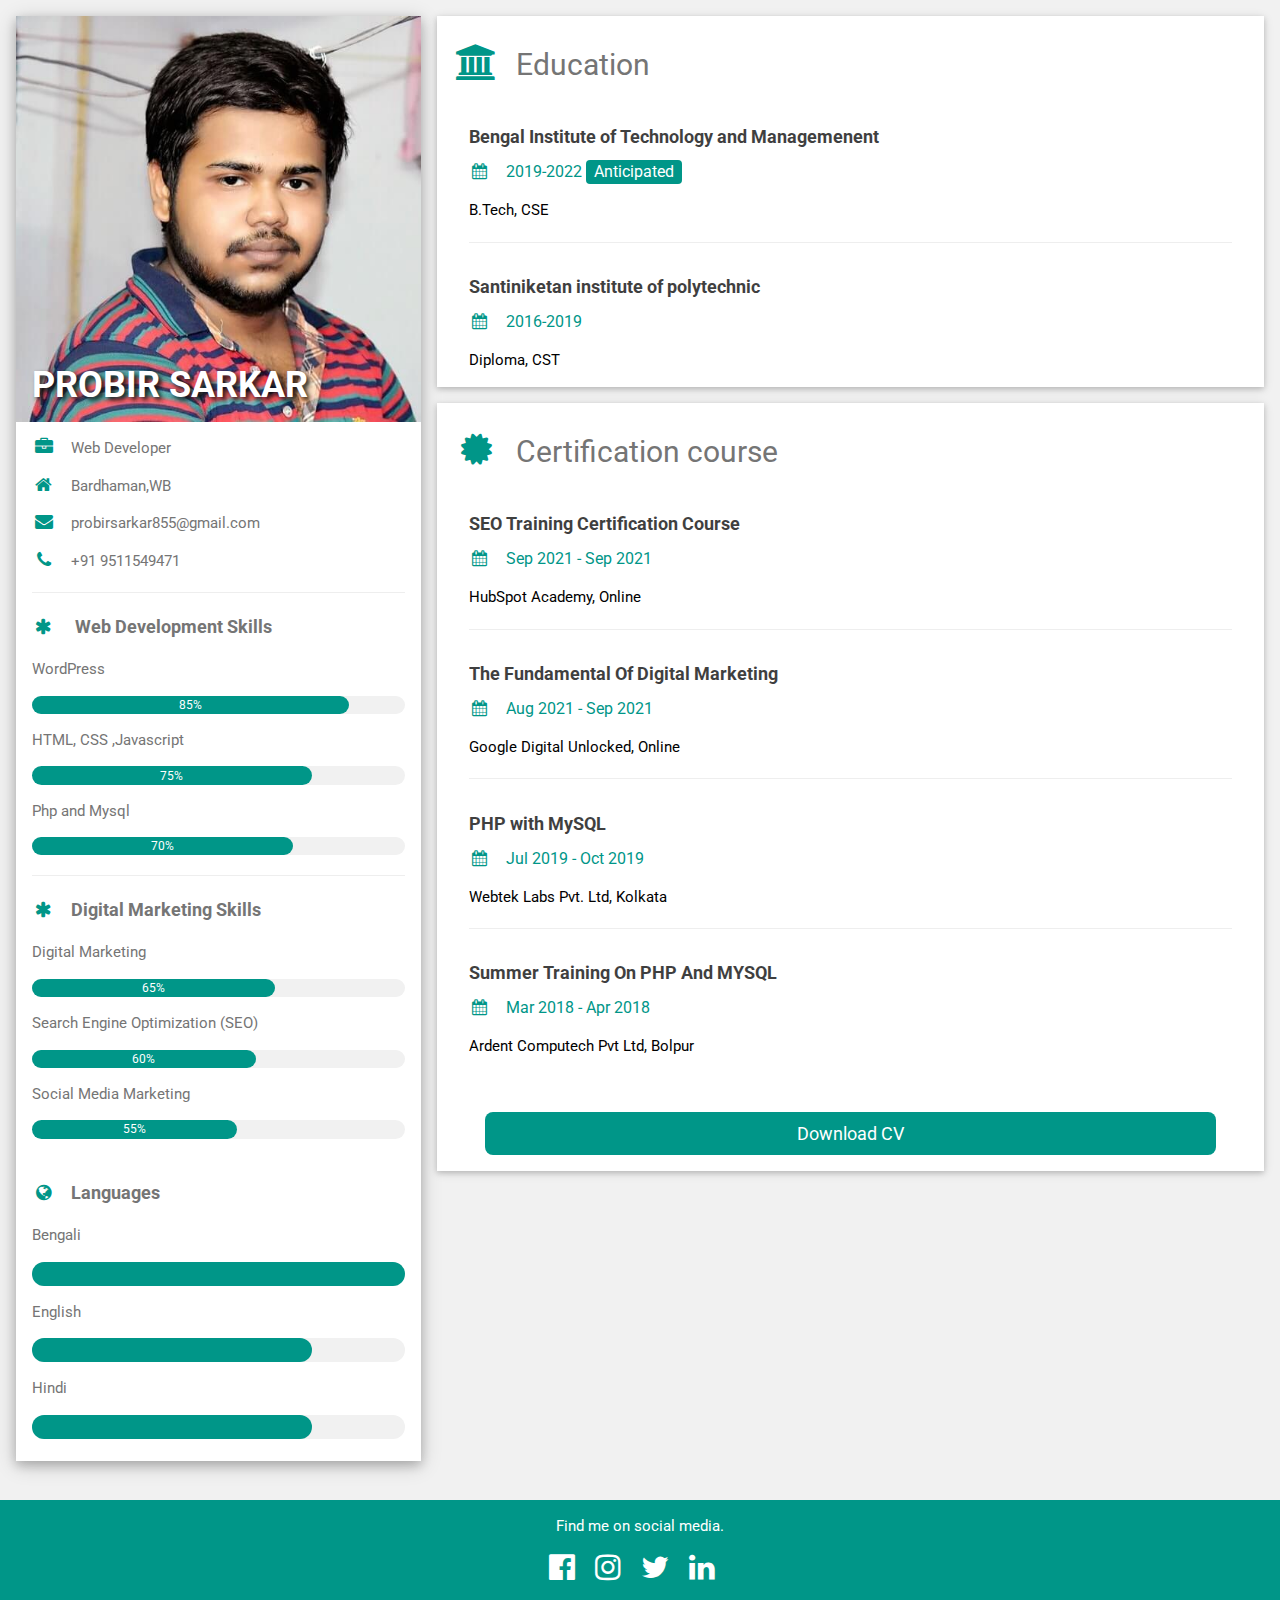
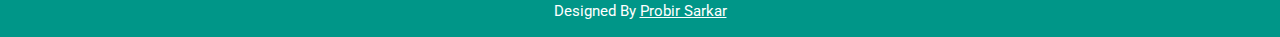
<file: index.html>
<!DOCTYPE html>
<html lang="en">

<head>
    <title>Probir Sarkar - Online CV</title>
    <link rel="shortcut icon" href="resume.png" type="image/x-icon">
    <link rel="apple-touch-icon" href="resume.png">
    <meta http-equiv="Content-Type" content="text/html; charset=utf-8" />
    <meta name="description"
        content="I am Probir Sarkar, Web developer and  Digital Marketer who knows to plan, develop, design, and deploy a beautiful, mobile-friendly, and SEO-optimized website.This is my CV. ">
    <meta name="author" content="Probir Sarkar" />
    <meta name="keywords"
        content="Probir Sarkar CV,Probir Sarkar Resume,Probir Sarkar Bio,About Probir Sarkar,Probir Sarkar,Probir Sarkar Web Developer,Prabir Sarkar,Prabir Sarkar Web Developer" />
    <meta name="viewport" content="width=device-width, initial-scale=1">
    <link rel="stylesheet" href="style.css">
    <link rel="stylesheet" href="https://www.w3schools.com/w3css/4/w3.css">
    <link rel='stylesheet' href='https://fonts.googleapis.com/css?family=Roboto'>
    <link rel="stylesheet" href="https://cdnjs.cloudflare.com/ajax/libs/font-awesome/4.7.0/css/font-awesome.min.css">
    <style>
        h1#Name {
            text-shadow: 3px 3px 5px rgb(12, 12, 12) !important;
        }

        html,
        h1,
        h2,
        h3,
        h4,
        h5,
        h6,
        body {
            font-family: "Roboto", sans-serif !important;
        }
    </style>
</head>
<header>
    <meta http-equiv="Content-type" content="text/html;charset=UTF-8" />

</header>

<body class="w3-light-grey">

    <!-- Page Container -->
    <div class="w3-content w3-margin-top" style="max-width:1400px;">

        <!-- The Grid -->
        <div class="w3-row-padding">

            <!-- Left Column -->
            <div class="w3-third">
                <div class="w3-white w3-text-grey w3-card-4">
                    <div class="w3-display-container">
                        <img src="probir-sarkar-cv.jpg" style="width:100%" alt="Probir Sarkar Cv"
                            title="Probir Sarkar CV Profie Image" load>
                        <div class="w3-display-bottomleft w3-container w3-text-white">
                            <h1 id="Name">
                                <b>PROBIR SARKAR <span style="display: none;"> Online CV,Resume </span></b>
                            </h1>
                        </div>
                    </div>
                    <div class="w3-container">
                        <p><i class="fa fa-briefcase fa-fw w3-margin-right w3-large w3-text-teal"></i>Web Developer</p>
                        <p><i class="fa fa-home fa-fw w3-margin-right w3-large w3-text-teal"></i>Bardhaman,WB</p>
                        <p><a style="text-decoration: none" href="mailto:probirsarkar855@gmail.com"><i
                                    class="fa fa-envelope fa-fw w3-margin-right w3-large w3-text-teal"></i>probirsarkar855@gmail.com</a>
                        </p>
                        <p><a style="text-decoration: none;" href="tel:+91 9511549471"><i
                                    class="fa fa-phone fa-fw w3-margin-right w3-large w3-text-teal"></i>+91
                                9511549471</i></a>
                        </p>
                        <hr>

                        <p class="w3-large"><b><i class="fa fa-asterisk fa-fw w3-margin-right w3-text-teal"></i> Web
                                Development Skills <span style='display: none;'>Probir Sarkar CV,Resume
                                </span></b></p>
                        <p>WordPress</p>
                        <div class="w3-light-grey w3-round-xlarge w3-small">
                            <div class="w3-container w3-center w3-round-xlarge w3-teal" style="width:85%">85%</div>
                        </div>
                        <p>HTML, CSS ,Javascript</p>
                        <div class="w3-light-grey w3-round-xlarge w3-small">
                            <div class="w3-container w3-center w3-round-xlarge w3-teal" style="width:75%">
                                <div class="w3-center w3-text-white">75%</div>
                            </div>
                        </div>
                        <p>Php and Mysql</p>
                        <div class="w3-light-grey w3-round-xlarge w3-small">
                            <div class="w3-container w3-center w3-round-xlarge w3-teal" style="width:70%">70%</div>
                        </div>
                        <hr>
                        <p class="w3-large"><b><i class="fa fa-asterisk fa-fw w3-margin-right w3-text-teal"></i>Digital
                                Marketing Skills</b></p>
                        <p>Digital Marketing<span style='display: none;'>Probir Sarkar CV,Resume
                            </span></p>
                        <div class="w3-light-grey w3-round-xlarge w3-small">
                            <div class="w3-container w3-center w3-round-xlarge w3-teal" style="width:65%">65%
                            </div>
                        </div>
                        <p>Search Engine Optimization (SEO)</p>
                        <div class="w3-light-grey w3-round-xlarge w3-small">
                            <div class="w3-container w3-center w3-round-xlarge w3-teal" style="width:60%">60%
                            </div>
                        </div>
                        <p>Social Media Marketing</p>
                        <div class="w3-light-grey w3-round-xlarge w3-small">
                            <div class="w3-container w3-center w3-round-xlarge w3-teal" style="width:55%">55%
                            </div>
                        </div>
                        <br>

                        <p class="w3-large w3-text-theme"><b><i
                                    class="fa fa-globe fa-fw w3-margin-right w3-text-teal"></i>Languages</b></p>
                        <p>Bengali</p>
                        <div class="w3-light-grey w3-round-xlarge">
                            <div class="w3-round-xlarge w3-teal" style="height:24px;width:100%"></div>
                        </div>
                        <p>English</p>
                        <div class="w3-light-grey w3-round-xlarge">
                            <div class="w3-round-xlarge w3-teal" style="height:24px;width:75%"></div>
                        </div>
                        <p>Hindi</p>
                        <div class="w3-light-grey w3-round-xlarge">
                            <div class="w3-round-xlarge w3-teal" style="height:24px;width:75%"></div>
                        </div>
                        <br>
                    </div>
                </div><br>

                <!-- End Left Column -->
            </div>

            <!-- Right Column -->
            <div class="w3-twothird">
                <div class="w3-container w3-card w3-white w3-margin-bottom">
                    <h2 class="w3-text-grey w3-padding-16"><i
                            class="fa fa-university fa-fw w3-margin-right w3-xxlarge w3-text-teal"></i>Education<span
                            style='display: none;'>Probir Sarkar CV,Resume
                        </span></h2>
                    <div class="w3-container">
                        <h5 class="w3-opacity-min"><b>Bengal Institute of Technology and Managemenent</b></h5>
                        <h6 class="w3-text-teal"><i class="fa fa-calendar fa-fw w3-margin-right"></i>2019-2022 <span
                                class="w3-tag w3-teal w3-round">Anticipated</span></h6>
                        <p>B.Tech, CSE</p>
                        <hr>
                    </div>
                    <div class="w3-container">
                        <h5 class="w3-opacity-min"><b>Santiniketan institute of polytechnic</b></h5>
                        <h6 class="w3-text-teal"><i class="fa fa-calendar fa-fw w3-margin-right"></i>2016-2019</h6>
                        <p>Diploma, CST</p>
                    </div>

                </div>

                <div class="w3-container w3-card w3-white">
                    <h2 class="w3-text-grey w3-padding-16"><i
                            class="fa fa-certificate fa-fw w3-margin-right w3-xxlarge w3-text-teal"></i>Certification
                        course&nbsp;
                    </h2>
                    <div class="w3-container">
                        <h5 class="w3-opacity-min"><b>SEO Training Certification Course</b></h5>
                        <h6 class="w3-text-teal"><i class="fa fa-calendar fa-fw w3-margin-right"></i>Sep 2021 - Sep 2021
                        </h6>
                        <p>HubSpot Academy, Online</p>
                        <hr>
                    </div>
                    <div class="w3-container">
                        <h5 class="w3-opacity-min"><b>The Fundamental Of Digital Marketing</b></h5>
                        <h6 class="w3-text-teal"><i class="fa fa-calendar fa-fw w3-margin-right"></i>Aug 2021 - Sep 2021
                        </h6>
                        <p>Google Digital Unlocked, Online</p>
                        <hr>
                    </div>
                    <div class="w3-container">
                        <h5 class="w3-opacity-min"><b>PHP with MySQL</b></h5>
                        <h6 class="w3-text-teal"><i class="fa fa-calendar fa-fw w3-margin-right"></i>Jul 2019 - Oct 2019
                        </h6>
                        <p>Webtek Labs Pvt. Ltd, Kolkata </p>
                        <hr>
                    </div>
                    <div class="w3-container">
                        <h5 class="w3-opacity-min"><b>Summer Training On PHP And MYSQL</b></h5>
                        <h6 class="w3-text-teal"><i class="fa fa-calendar fa-fw w3-margin-right"></i>Mar 2018 - Apr 2018
                        </h6>
                        <p>Ardent Computech Pvt Ltd, Bolpur </p><br>
                    </div>
                      <div class="w3-container w3-margin">
                        <a href="probir-sarkar-cv.pdf" style="text-decoration: none" download>
                            <button class="w3-button w3-block w3-teal w3-round-large w3-large">
                                Download CV
                            </button></a>
                    </div>
                </div>



                <!-- End Right Column -->
            </div>

            <!-- End Grid -->
        </div>

        <!-- End Page Container -->
    </div>

    <footer class="w3-container w3-teal w3-center w3-margin-top">
        <p>Find me on social media.</p>

        <a href="https://www.facebook.com/ProbirSarkar99" target="_blank"><i
                class="fa fa-facebook-official fa-2x w3-hover-opacity w3-margin-right"></i></a>

        <a href="https://www.instagram.com/ProbirSarkar99" target="_blank"><i
                class="fa fa-instagram fa-2x w3-hover-opacity w3-margin-right"></i></a>
        <a href="https://www.twitter.com/ProbirSarkar99" target="_blank"><i
                class="fa fa-twitter fa-2x w3-hover-opacity w3-margin-right"></i></a>
        <a href="https://www.linkedin.com/in/probir-sarkar" target="_blank"><i
                class="fa fa-linkedin fa-2x w3-hover-opacity w3-margin-right"></i></a>

        <p>Designed By <a href="https://probirsarkar.in/" target="_blank">Probir Sarkar</a></p>
    </footer>
</body>

</html>
</file>
<file: style.css>
h1#Name{
    text-shadow: 3px 3px 5px rgb(12, 12, 12) !important;
};
html, h1, h2, h3, h4, h5, h6, body {
    font-family: "Roboto", sans-serif !important;
}
</file>
